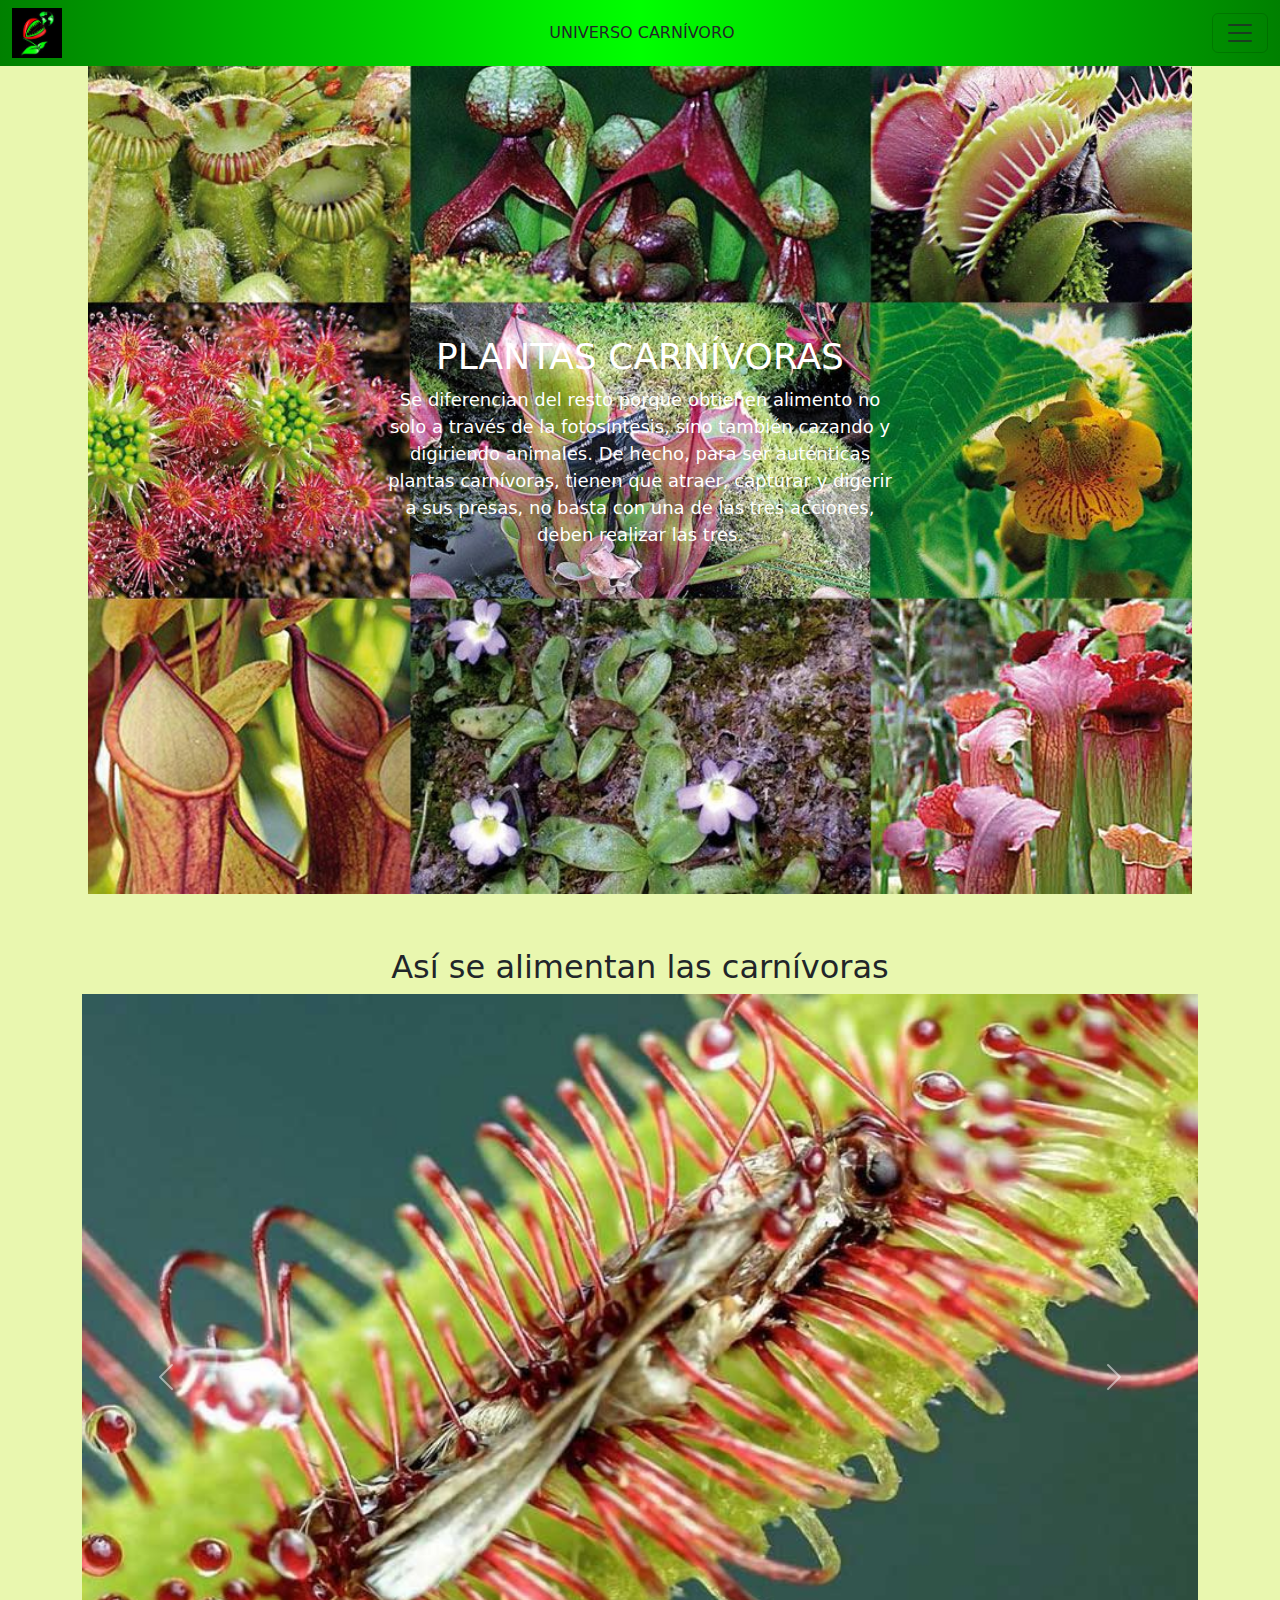
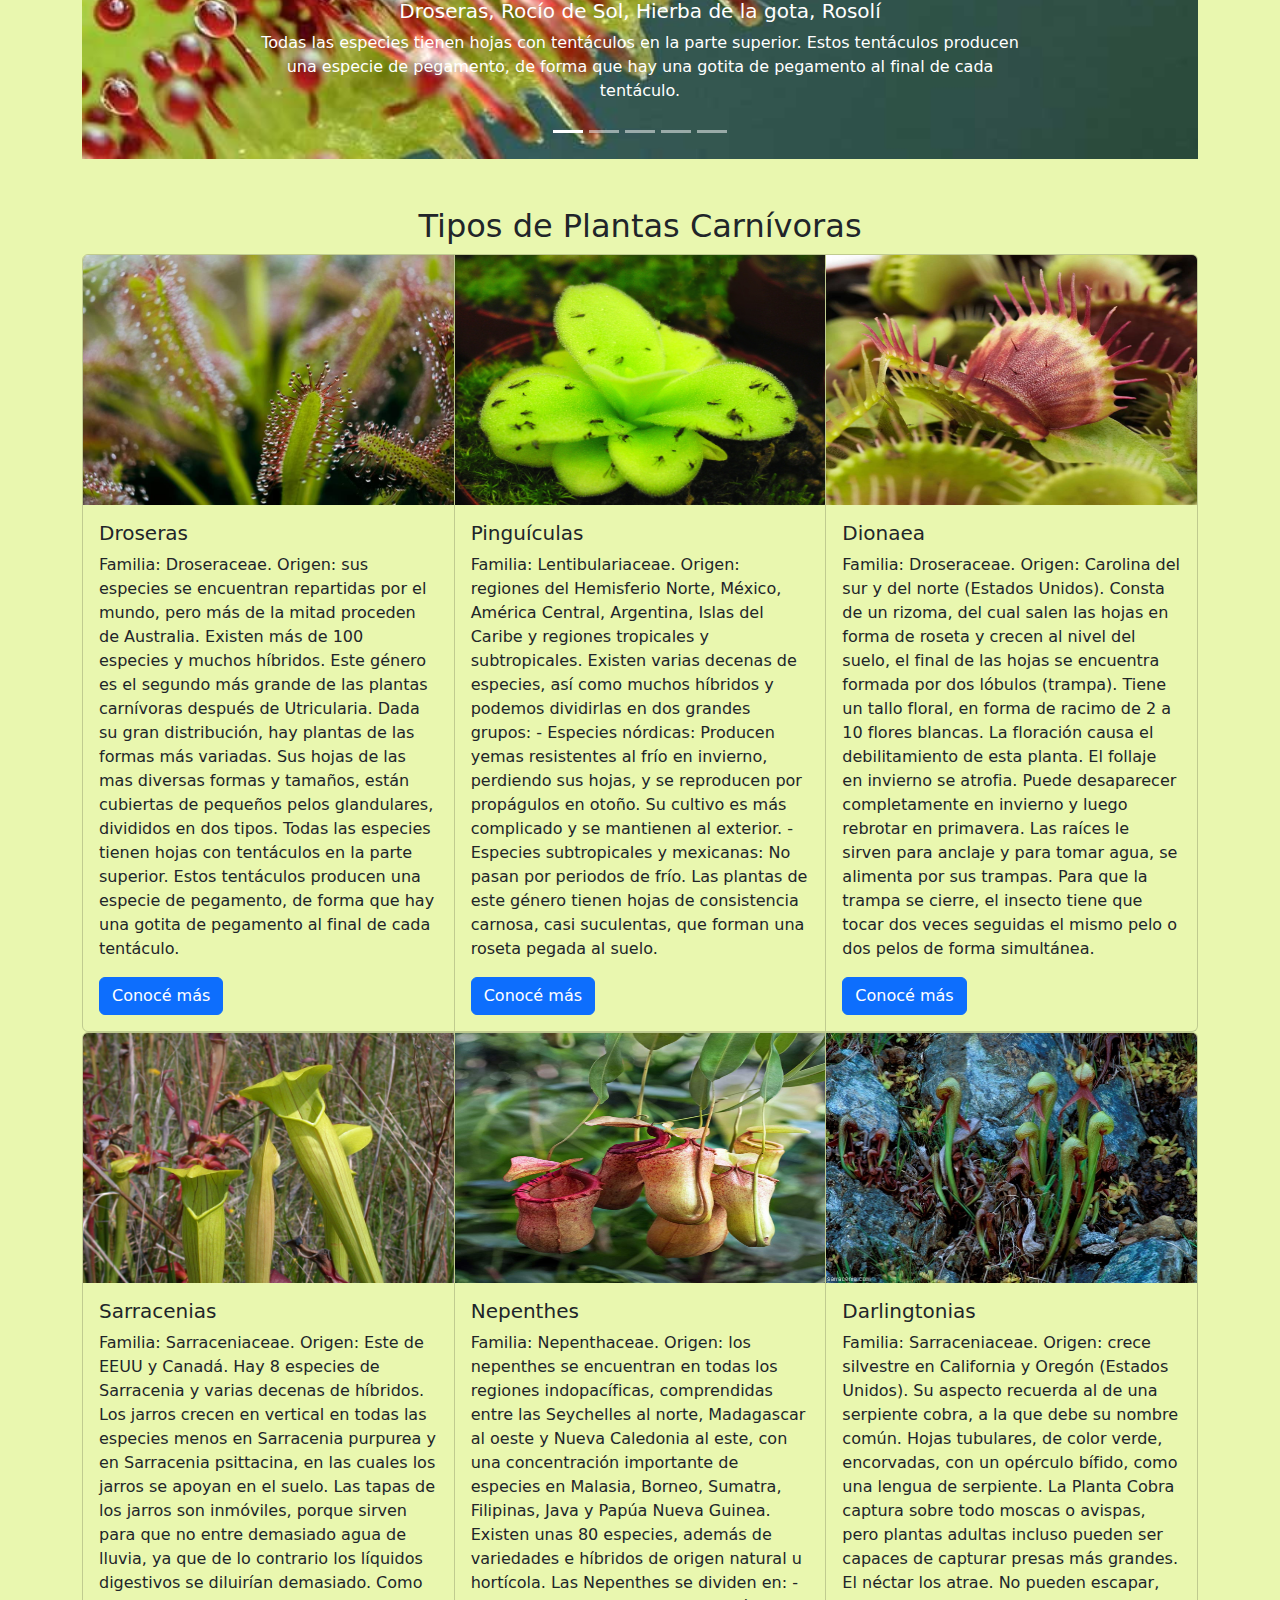
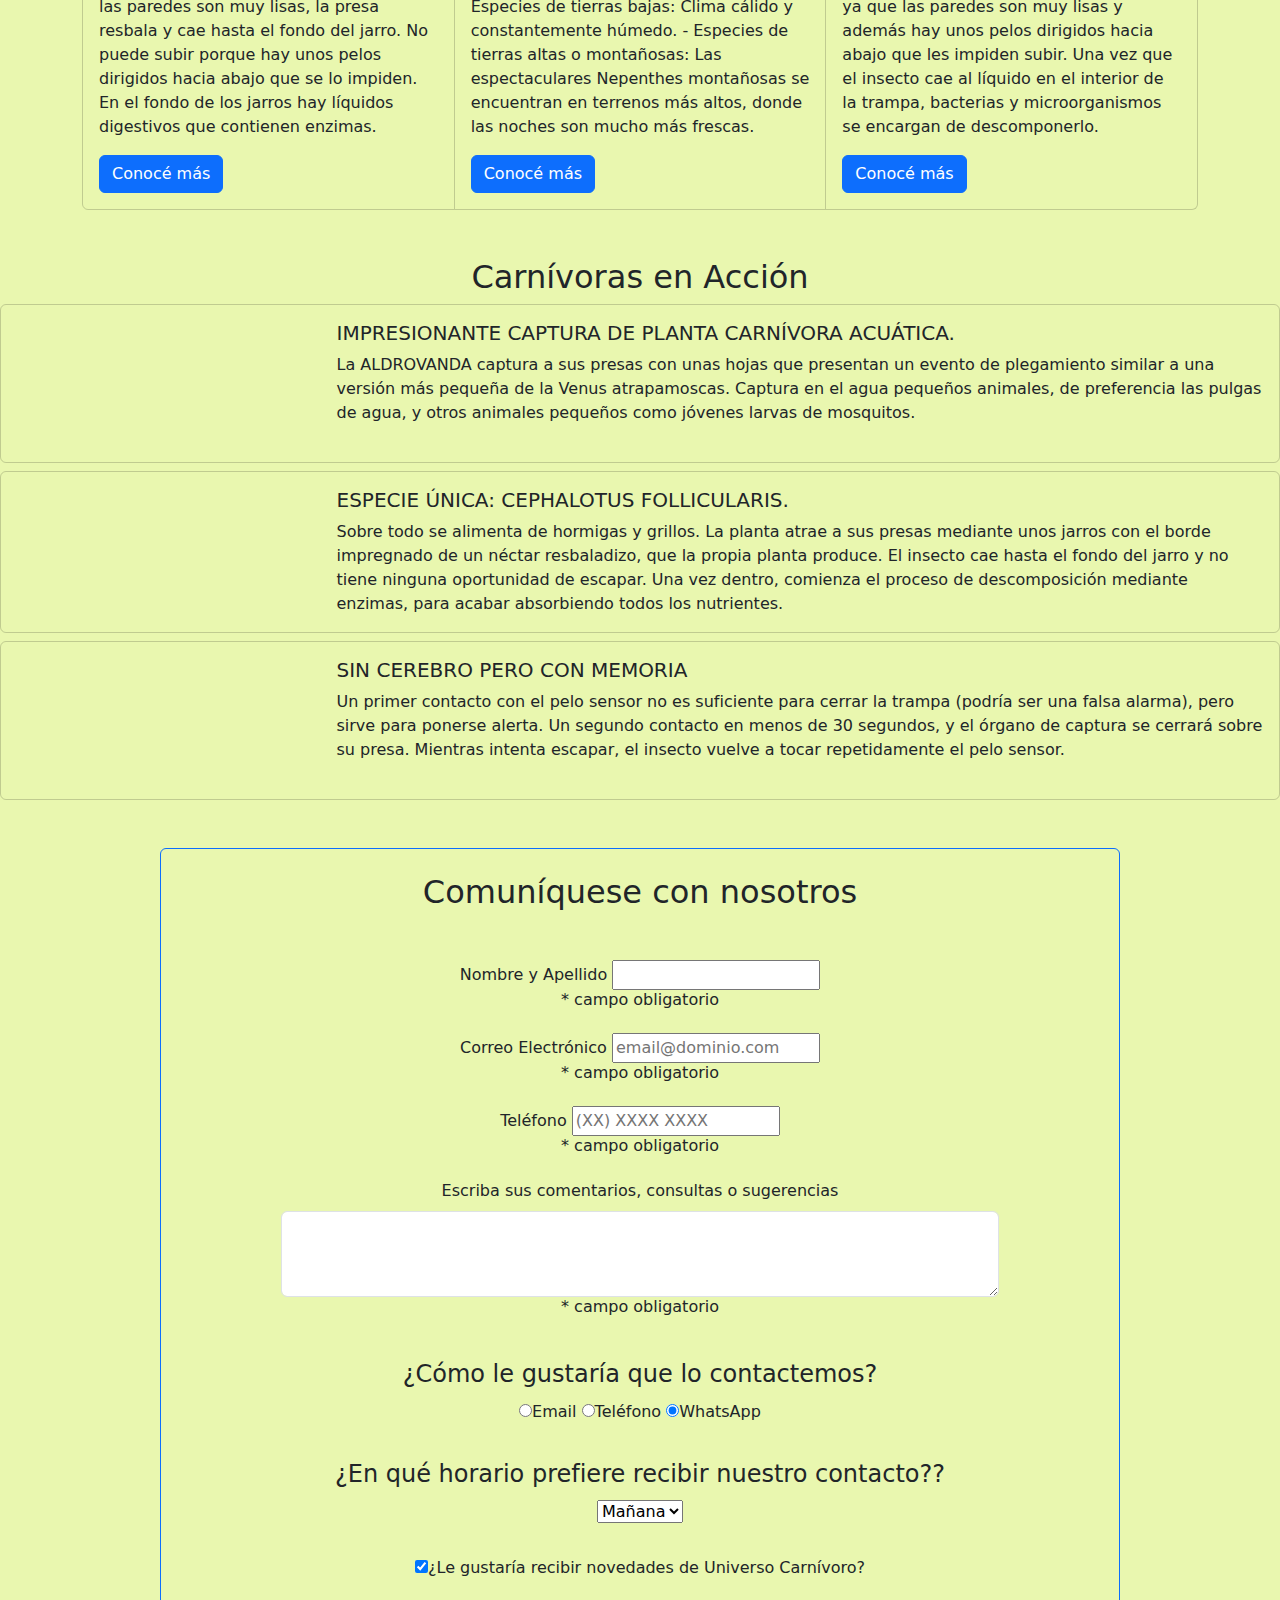
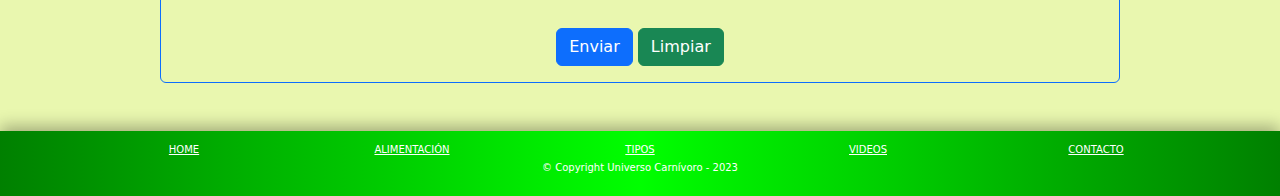
<file: index.html>
<!DOCTYPE html>
<html lang="es">

<head>
    <meta charset="UTF-8">
    <meta name="viewport" content="width=device-width, initial-scale=1.0">
    <title>Universo Carnívoro</title>
    <link rel="stylesheet" href="assets/css/bootstrap.min.css">
    <link rel="stylesheet" href="assets/css/style.css">
    <link href="https://fonts.googleapis.com/css2?family=Montserrat:wght@300&display=swap" rel="stylesheet">
    <meta name="viewport" content="width=device-width, initial-scale=1.0">
</head>

<body data-spy="scroll" data-target="#mainNav" style="background-color: #e9f7af">
    <header>
        <nav class="navbar bg-body-tertiary fixed-top">
            <div class="container-fluid gr-overlay">

                <img src="assets/img/logo_universo_carnívoro0.jpeg" alt="Logo" class="logo-image">
                UNIVERSO CARNÍVORO

                <button class="navbar-toggler" type="button" data-bs-toggle="offcanvas"
                    data-bs-target="#offcanvasNavbar" aria-controls="offcanvasNavbar" aria-label="Toggle navigation">
                    <span class="navbar-toggler-icon"></span>
                </button>
                <div class="offcanvas offcanvas-start" tabindex="-1" id="offcanvasNavbar"
                    aria-labelledby="offcanvasNavbarLabel">
                    <div class="offcanvas-header">
                        <h5 class="offcanvas-title" id="offcanvasNavbarLabel">Universo Carnívoro</h5>
                        <button type="button" class="btn-close" data-bs-dismiss="offcanvas" aria-label="Close"></button>
                    </div>
                    <div class="offcanvas-body">
                        <ul class="navbar-nav justify-content-end flex-grow-1 pe-3">
                            <li class="nav-item">
                                <a class="nav-link active" aria-current="page" href="#">Home</a>
                            </li>
                            <li class="nav-item">
                                <a class="nav-link" href="#Alimentación">Alimentación</a>
                            </li>
                            <li class="nav-item dropdown">
                                <a class="nav-link dropdown-toggle" id="Tipos" href="#" role="button"
                                    data-bs-toggle="dropdown" aria-expanded="false">
                                    Tipos de Plantas
                                </a>
                                <ul class="dropdown-menu">
                                    <li><a class="dropdown-item" href="#Dionaea">Dionaea Muscipula</a></li>
                                    <li><a class="dropdown-item" href="#Droseras">Droseras</a></li>
                                    <li><a class="dropdown-item" href="#Nepenthes">Nepenthes</a></li>
                                    <li><a class="dropdown-item" href="#Pinguículas">Pinguículas</a></li>
                                    <li><a class="dropdown-item" href="#Sarracenias">Sarracenias</a></li>
                                    <li><a class="dropdown-item" href="#Darlingtonias">Darlingtonias</a></li>
                                    <li>
                                        <hr class="dropdown-divider">
                                    </li>
                                    <li><a class="dropdown-item" href="#otros">Otros tipos</a></li>
                                </ul>
                            </li>
                            <li class="nav-item">
                                <a class="nav-link" href="#videos-section">Carnívoras en Acción</a>
                            </li>
                            <li class="nav-item">
                                <a class="nav-link" href="#contacto">Contacto</a>
                            </li>
                        </ul>
                        <form class="d-flex mt-3" role="search">
                            <input class="form-control me-2" type="search" placeholder="Search" aria-label="Search">
                            <button class="btn btn-outline-success" type="submit">Search</button>
                        </form>
                    </div>
                </div>
            </div>
        </nav>


    </header>

    <main>

        <section class="container" id="home">
            <div class="background-image">
                <img src="assets/img/15.jpg" class="img-fluid" alt="Fondo de pantalla">
                <div class="overlay bg-transparent">
                    <h1 class="display-4">PLANTAS CARNÍVORAS</h1>
                    <p class="lead">Se diferencian del resto porque obtienen alimento no solo a través de la
                        fotosíntesis,
                        sino
                        también cazando y digiriendo animales. De hecho, para ser auténticas plantas carnívoras, tienen
                        que
                        atraer, capturar y digerir a sus presas, no basta con una de las tres acciones, deben realizar
                        las
                        tres.
                    </p>
                </div>
            </div>
        </section>


        <section class="container" id="Alimentación">
            <h2 class="text-center mb-8 mt-5">Así se alimentan las carnívoras</h2>
            <div id="carouselExampleIndicators" class="carousel slide carousel-fade" data-bs-ride="carousel">

                <div class="carousel-indicators">
                    <button type="button" data-bs-target="#carouselExampleIndicators" data-bs-slide-to="0"
                        class="active" aria-current="true" aria-label="Slide 1"></button>
                    <button type="button" data-bs-target="#carouselExampleIndicators" data-bs-slide-to="1"
                        aria-label="Slide 2"></button>
                    <button type="button" data-bs-target="#carouselExampleIndicators" data-bs-slide-to="2"
                        aria-label="Slide 3"></button>
                    <button type="button" data-bs-target="#carouselExampleIndicators" data-bs-slide-to="3"
                        aria-label="Slide 4"></button>
                    <button type="button" data-bs-target="#carouselExampleIndicators" data-bs-slide-to="4"
                        aria-label="Slide 5"></button>

                </div>


                <div class="carousel-inner">
                    <div class="carousel-item active">
                        <img src="assets/img/drosera-comiendo.jpg" class="d-block w-100" alt="...">
                        <div class="carousel-caption d-none d-md-block">
                            <h5>Droseras, Rocío de Sol, Hierba de la gota, Rosolí</h5>
                            <p>Todas las especies tienen hojas con tentáculos en la parte superior.
                                Estos tentáculos producen una especie de pegamento, de forma que hay una gotita de
                                pegamento
                                al final de cada tentáculo.
                            </p>
                        </div>
                    </div>

                    <div class="carousel-item">
                        <img src="assets/img/dionaea_presa_2.jpg" class="d-block w-100" alt="...">
                        <div class="carousel-caption d-none d-md-block">
                            <h5>Droseras, Rocío de Sol, Hierba de la gota, Rosolí</h5>
                            <p>Según las especies, estos pelos son más o menos móviles y se abrazan a la víctima para
                                inmovilizarla y aumentar la superficie en contacto, e incluso, en algunas especies, son
                                las
                                hojas las que enrollan al insecto.</p>
                        </div>
                    </div>
                    <div class="carousel-item">
                        <img src="assets/img/Dionaea muscipula Fused Tooth 4.jpg" class="d-block w-100" alt="...">
                        <div class="carousel-caption d-none d-md-block">
                            <h5>Dionaea, una planta carnívora de la familia Droseraceae.</h5>
                            <p>El nombre común dionea atrapamoscas o venus atrapamoscas hace referencia a su hábito
                                alimenticio de atrapar presas vivas, principalmente insectos y arácnidos.</p>
                        </div>
                    </div>

                    <div class="carousel-item">
                        <img src="assets/img/dionaea-muscipula-comiendo-1024x768.jpg" class="d-block w-100" alt="...">
                        <div class="carousel-caption d-none d-md-block">
                            <h5>Tránsito lento</h5>
                            <p>El sistema digestivo de una Dionaea muscipula es lento, tardando hasta 10 días en digerir
                                completamente los insectos y reabrir su trampa</p>
                        </div>
                    </div>

                    <div class="carousel-item">
                        <img src="assets/img/utri.jpg" class="d-block w-100" alt="...">
                        <div class="carousel-caption d-none d-md-block">
                            <h5>La más rápida del reino vegetal</h5>
                            <p>Es la planta con el movimiento más rápido del reino vegetal y una de las plantas
                                acuáticas más increíbles. Las trampas son de succión activa. El proceso de captura de
                                presas dura sólo 15/1000
                                segundos lo que se supone el movimiento
                                más rápido en el reino vegetal.</p>
                        </div>
                    </div>

                </div>
                <button class="carousel-control-prev" type="button" data-bs-target="#carouselExampleIndicators"
                    data-bs-slide="prev">
                    <span class="carousel-control-prev-icon" aria-hidden="true"></span>
                    <span class="visually-hidden">Previous</span>
                </button>
                <button class="carousel-control-next" type="button" data-bs-target="#carouselExampleIndicators"
                    data-bs-slide="next">
                    <span class="carousel-control-next-icon" aria-hidden="true"></span>
                    <span class="visually-hidden">Next</span>
                </button>
            </div>
        </section>

        <section class="my-5">
            <h2 class="text-center mb-8 mt-5">Tipos de Plantas Carnívoras</h2>

            <!-- Tarjetas Verticales -->
            <div class="container">
                <div class="card-group">
                    <!-- Droseras -->
                    <div id="Droseras" class="card bg-transparent">
                        <a href="#">
                            <img src="assets/img/drosera_0.jpg" class="card-img-top img-fluid imagen-card" alt="...">
                        </a>
                        <div class="card-body">
                            <h5 class="card-title">Droseras</h5>
                            <p class="card-text">Familia: Droseraceae.
                                Origen: sus especies se encuentran repartidas por el mundo, pero más de la mitad
                                proceden de Australia.
                                Existen más de 100 especies y muchos híbridos.
                                Este género es el segundo más grande de las plantas carnívoras después de Utricularia.
                                Dada su gran distribución, hay plantas de las formas más variadas.
                                Sus hojas de las mas diversas formas y tamaños, están cubiertas de pequeños pelos
                                glandulares, divididos en dos tipos.
                                Todas las especies tienen hojas con tentáculos en la parte superior.
                                Estos tentáculos producen una especie de pegamento, de forma que hay una gotita de
                                pegamento al final de cada tentáculo.
                            </p>
                            <a href="#" class="btn btn-primary">Conocé más</a>
                        </div>
                    </div>

                    <!-- Pinguículas -->
                    <div id="Pinguículas" class="card bg-transparent">
                        <a href="#">
                            <img src="assets/img/Pinguicula antarctica 3.JPG" class="card-img-top img-fluid imagen-card"
                                alt="...">
                        </a>
                        <div class="card-body">
                            <h5 class="card-title">Pinguículas</h5>
                            <p class="card-text">Familia: Lentibulariaceae.
                                Origen: regiones del Hemisferio Norte, México, América Central, Argentina, Islas del
                                Caribe y regiones tropicales y subtropicales.
                                Existen varias decenas de especies, así como muchos híbridos y podemos dividirlas en dos
                                grandes grupos:
                                - Especies nórdicas:
                                Producen yemas resistentes al frío en invierno, perdiendo sus hojas, y se reproducen por
                                propágulos en otoño. Su cultivo es más complicado y se mantienen al exterior.
                                - Especies subtropicales y mexicanas:
                                No pasan por periodos de frío.
                                Las plantas de este género tienen hojas de consistencia carnosa, casi suculentas, que
                                forman una roseta pegada al suelo.
                            </p>
                            <a href="#" class="btn btn-primary">Conocé más</a>
                        </div>
                    </div>

                    <!-- Dionaea -->
                    <div id="Dionaea" class="card bg-transparent">
                        <a href="#">
                            <img src="assets/img/dionaea_9.jpg" class="card-img-top img-fluid imagen-card" alt="...">
                        </a>
                        <div class="card-body">
                            <h5 class="card-title">Dionaea</h5>
                            <p class="card-text">Familia: Droseraceae.
                                Origen: Carolina del sur y del norte (Estados Unidos).
                                Consta de un rizoma, del cual salen las hojas en forma de roseta y crecen al nivel del
                                suelo, el final de las hojas se encuentra formada por dos lóbulos (trampa).
                                Tiene un tallo floral, en forma de racimo de 2 a 10 flores blancas.
                                La floración causa el debilitamiento de esta planta.
                                El follaje en invierno se atrofia. Puede desaparecer completamente en invierno y luego
                                rebrotar en primavera.
                                Las raíces le sirven para anclaje y para tomar agua, se alimenta por sus trampas. Para
                                que la trampa se cierre, el insecto tiene que tocar dos veces seguidas el mismo pelo o
                                dos
                                pelos de forma simultánea.
                            </p>
                            <a href="#" class="btn btn-primary">Conocé más</a>
                        </div>
                    </div>
                </div>

                <div class="card-group">
                    <!-- Sarracenias -->
                    <div id="Sarracenias" class="card bg-transparent">
                        <a href="#">
                            <img src="assets/img/Sarracenia alata 1.jpg" class="card-img-top img-fluid imagen-card"
                                alt="...">
                        </a>
                        <div class="card-body">
                            <h5 class="card-title">Sarracenias</h5>
                            <p class="card-text">Familia: Sarraceniaceae.
                                Origen: Este de EEUU y Canadá.
                                Hay 8 especies de Sarracenia y varias decenas de híbridos.
                                Los jarros crecen en vertical en todas las especies menos en Sarracenia purpurea y en
                                Sarracenia psittacina, en las cuales los jarros se apoyan en el suelo.
                                Las tapas de los jarros son inmóviles, porque sirven para que no entre demasiado agua de
                                lluvia, ya que de lo contrario los líquidos digestivos se diluirían demasiado.
                                Como las paredes son muy lisas, la presa resbala y cae hasta el fondo del jarro.
                                No puede subir porque hay unos pelos dirigidos hacia abajo que se lo impiden.
                                En el fondo de los jarros hay líquidos digestivos que contienen enzimas.
                            </p>
                            <a href="#" class="btn btn-primary">Conocé más</a>
                        </div>
                    </div>

                    <!-- Nepenthes -->
                    <div id="Nepenthes" class="card bg-transparent">
                        <a href="#">
                            <img src="assets/img/nepenthes_12.jpg" class="card-img-top img-fluid imagen-card" alt="...">
                        </a>
                        <div class="card-body">
                            <h5 class="card-title">Nepenthes</h5>
                            <p class="card-text">Familia: Nepenthaceae.
                                Origen: los nepenthes se encuentran en todas los regiones indopacíficas, comprendidas
                                entre las Seychelles al norte, Madagascar al oeste y Nueva Caledonia al este, con una
                                concentración importante de especies en Malasia, Borneo, Sumatra, Filipinas, Java y
                                Papúa Nueva
                                Guinea.
                                Existen unas 80 especies, además de variedades e híbridos de origen natural u hortícola.
                                Las Nepenthes se dividen en:
                                - Especies de tierras bajas:
                                Clima cálido y constantemente húmedo.
                                - Especies de tierras altas o montañosas:
                                Las espectaculares Nepenthes montañosas se encuentran en terrenos más altos, donde las
                                noches son mucho más frescas.
                            </p>
                            <a href="#" class="btn btn-primary">Conocé más</a>
                        </div>
                    </div>

                    <!-- Darlingtonias -->
                    <div id="Darlingtonias" class="card bg-transparent">
                        <a href="#">
                            <img src="assets/img/Darlingtonias califórnica 6.jpg"
                                class="card-img-top img-fluid imagen-card" alt="...">
                        </a>
                        <div class="card-body">
                            <h5 class="card-title">Darlingtonias</h5>
                            <p class="card-text">Familia: Sarraceniaceae.
                                Origen: crece silvestre en California y Oregón (Estados Unidos).
                                Su aspecto recuerda al de una serpiente cobra, a la que debe su nombre común.
                                Hojas tubulares, de color verde, encorvadas, con un opérculo bífido, como una lengua de
                                serpiente.
                                La Planta Cobra captura sobre todo moscas o avispas, pero plantas adultas incluso pueden
                                ser capaces de capturar presas más grandes. El néctar los atrae.
                                No pueden escapar, ya que las paredes son muy lisas y además hay unos pelos dirigidos
                                hacia abajo que les impiden subir.
                                Una vez que el insecto cae al líquido en el interior de la trampa, bacterias y
                                microorganismos se encargan de descomponerlo.
                            </p>
                            <a href="#" class="btn btn-primary">Conocé más</a>
                        </div>
                    </div>
                </div>
        </section>

        <!-- inicio card Horizontal -->
        <section class="my-5">
            <h2 id="videos-section" class="text-center mb-8 mt-3">Carnívoras en Acción</h2>
            <div class="card mb-8 bg-transparent">
                <div class="row g-0">
                    <div class="col-md-3">
                        <iframe width="100%" height="100%"
                            src="https://www.youtube.com/embed/JkZtcmCyP20?si=1ph3vs8OUfFAjF-Y"
                            title="YouTube video de Aldrovanda"
                            allow="accelerometer; autoplay; clipboard-write; encrypted-media; gyroscope; picture-in-picture; web-share"
                            allowfullscreen></iframe>
                    </div>
                    <div class="col-md-9">
                        <div class="card-body">
                            <h5 class="card-title">IMPRESIONANTE CAPTURA DE PLANTA CARNÍVORA ACUÁTICA.</h5>
                            <p class="card-text">La ALDROVANDA captura a sus presas con unas hojas que presentan un
                                evento de plegamiento similar a una versión más pequeña de la Venus atrapamoscas.
                                Captura en el agua pequeños animales, de preferencia las pulgas de agua, y otros
                                animales pequeños como jóvenes larvas de mosquitos.</p>
                        </div>
                    </div>
                </div>
            </div>

            <div class="card mb-8 mt-2 bg-transparent">
                <div class="row g-0">
                    <div class="col-md-3">
                        <iframe width="100%" height="100%"
                            src="https://www.youtube.com/embed/FZqFf1mzOSc?si=CA48Z0ytx2ReJlv2"
                            title="YouTube video de Cephalotus"
                            allow="accelerometer; autoplay; clipboard-write; encrypted-media; gyroscope; picture-in-picture; web-share"
                            allowfullscreen></iframe>
                    </div>
                    <div class="col-md-9">
                        <div class="card-body">
                            <h5 class="card-title">ESPECIE ÚNICA: CEPHALOTUS FOLLICULARIS.</h5>
                            <p class="card-text">Sobre todo se alimenta de hormigas y grillos. La planta atrae a sus
                                presas mediante unos jarros con el borde impregnado de un néctar resbaladizo, que la
                                propia
                                planta produce. El insecto cae hasta el fondo del jarro y no tiene ninguna oportunidad
                                de escapar.
                                Una vez dentro, comienza el proceso de descomposición mediante enzimas, para acabar
                                absorbiendo todos los nutrientes.</p>
                        </div>
                    </div>
                </div>
            </div>

            <div class="card mb-8 mt-2 bg-transparent">
                <div class="row g-0">
                    <div class="col-md-3">
                        <iframe width="100%" height="100%"
                            src="https://www.youtube.com/embed/wfBh7lZqIr0?si=EoaIh3J6kcf2KdYd"
                            title="YouTube video de Venus"
                            allow="accelerometer; autoplay; clipboard-write; encrypted-media; gyroscope; picture-in-picture; web-share"
                            allowfullscreen></iframe>
                    </div>
                    <div class="col-md-9">
                        <div class="card-body">
                            <h5 class="card-title">SIN CEREBRO PERO CON MEMORIA</h5>
                            <p class="card-text">Un primer contacto con el pelo sensor no es suficiente para cerrar la
                                trampa (podría ser una falsa alarma), pero sirve para ponerse alerta. Un segundo
                                contacto en
                                menos de 30 segundos, y el órgano de captura se cerrará sobre su presa. Mientras intenta
                                escapar, el insecto vuelve a tocar repetidamente el pelo sensor.</p>
                        </div>
                    </div>
                </div>
            </div>
        </section>


        <section id="contacto" class="border border-primary rounded col-9 mx-auto mt-5 mb-5">
            <h2 class="text-center mt-4 mb-5">Comuníquese con nosotros</h2>
            <form class="bg-transparent">
                <div class="mb-4 col-9 mx-auto text-center">
                    <label for="nombreapellido">Nombre y Apellido</label>
                    <input type="text" id="nombreapellido" class="input-padron" required>
                    <h6>* campo obligatorio</h6>
                </div>

                <div class="mb-4 col-9 mx-auto text-center">
                    <label for="correoelectronico">Correo Electrónico</label>
                    <input type="email" id="correoelectronico" class="input-padron" required
                        placeholder="email@dominio.com">
                    <h6>* campo obligatorio</h6>
                </div>

                <div class="mb-4 col-9 mx-auto text-center">
                    <label for="telefono">Teléfono</label>
                    <input type="tel" id="telefono" class="input-padron" required placeholder="(XX) XXXX XXXX">
                    <h6>* campo obligatorio</h6>
                </div>

                <div class="mb-4 col-9 mx-auto text-center">
                    <label for="exampleFormControlTextarea1" class="form-label">Escriba sus comentarios, consultas o
                        sugerencias</label>
                    <textarea class="form-control" id="exampleFormControlTextarea1" rows="3"></textarea>
                    <h6>* campo obligatorio</h6>
                </div>

                <fieldset>
                    <div class="mb-3 mt-3 col-9 mx-auto text-center">
                        <legend>¿Cómo le gustaría que lo contactemos?</legend>

                        <label for="radio-email"><input type="radio" name="contacto" value="email"
                                id="radio-email">Email</label>

                        <label for="radio-telefono"><input type="radio" name="contacto" value="telefono"
                                id="radio-telefono">Teléfono</label>

                        <label for="radio-whatsapp"><input type="radio" name="contacto" value="whatsapp"
                                id="radio-whatsapp" checked>WhatsApp</label>
                    </div>

                </fieldset>

                <fieldset>
                    <div class="mb-3 mt-3 col-9 mx-auto text-center">
                        <legend>¿En qué horario prefiere recibir nuestro contacto??</legend>
                        <select>
                            <option>Mañana</option>
                            <option>Tarde</option>
                            <option>Noche</option>
                        </select>
                    </div>
                </fieldset>

                <div class="mb-3 mt-3 col-9 mx-auto text-center">
                    <label class="checkbox"><input type="checkbox" checked>¿Le gustaría recibir novedades de Universo
                        Carnívoro?</label>
                </div>

                <div class="mb-3 mt-5 col-9 mx-auto text-center">
                    <button type="submit" class="btn btn-primary">Enviar</button>
                    <button type="reset" class="btn btn-success">Limpiar</button>
                </div>
            </form>
        </section>

    </main>


    <footer>
        <div class="container">
            <div class="row text-center">

                <div class="col">
                    <a href="#home">HOME</a>
                </div>
                <div class="col">
                    <a href="#Alimentación">ALIMENTACIÓN</a>
                </div>
                <div class="col">
                    <a href="#Droseras">TIPOS</a>
                </div>
                <div class="col">
                    <a href="#videos-section">VIDEOS</a>
                </div>
                <div class="col">
                    <a href="#contacto">CONTACTO</a>
                </div>

            </div>
        </div>
        <div class="row-footer text-center justify-content-center">
            <div class="col">
                <p class="small-text">&copy; Copyright Universo Carnívoro - 2023</p>
            </div>
        </div>
    </footer>

    <script src="assets/js/bootstrap.bundle.min.js"></script>

</body>

</html>
</file>
<file: assets/css/style.css>
header {
    background-color: #BBBBBB;
    padding: 20px 0;
}


.navbar {
    background: linear-gradient(to right, #008000, #00ff00, #008000); 
}


.navbar-brand {
    margin: 0 auto;
    text-align: center;
    display: block;
}


.offcanvas {
    max-width: 200px; /* Puedes ajustar este valor según tus preferencias */
}


.offcanvas-header {
    background: linear-gradient(to top, #FFFF00, #FFD700, #FFA500);
    color: white;
}


.offcanvas-body {
    background: linear-gradient(to bottom, #FFFF00, #FFD700, #FFA500);
}


header {
    position: fixed;
    width: 100%;
    z-index: 2;
}


.logo-image {
    width: 50px;
    height: 50px;
    margin-right: 10px;
}


.background-image {
    position: relative;
    padding: 0.5%;
    width: 100%;
    height: 100vh;
    overflow: hidden;
}


.background-image img {
    width: 100%;
    object-fit: cover;
    height: 100%;
}


.overlay {
    position: absolute;
    top: 50%;
    left: 50%;
    transform: translate(-50%, -50%);
    background-color: rgba(0, 0, 0, 0.5);
    color: white;
    text-align: center;
    padding: 20px;
    border-radius: 10px;
    z-index: 1;
}


.overlay h1 {
    font-size: 36px;
}


.overlay p {
    font-size: 18px;
}


.overlay {
    position: absolute;
    top: 50%;
    left: 50%;
    transform: translate(-50%, -50%);
    background-color: rgba(0, 0, 0, 0.5);
    color: white;
    text-align: center;
    padding: 20px;
    border-radius: 10px;
    z-index: 1;
}


.overlay h1 {
    font-size: 36px;
}


.overlay p {
    font-size: 18px;
}


.carousel-item img {
    max-height: 85vh; 
    width: auto; 
}


.imagen-card {
    height: 250px;
  }


footer {
    text-align: center;
    background: linear-gradient(to right, #008000, #00ff00, #008000);
    color: white;
    box-shadow: 0px -5px 15px rgba(0, 0, 0, 0.3);
    padding-top: 5px;
    padding-bottom: 5px;
}


footer a {
    font-size: 10px;
    color: white;
}


footer a:hover {
    text-decoration: underline;
}


.custom-logo {
    max-width: 30px;
    height: auto;
}


.small-text {
    font-size: 10px;
}
</file>
